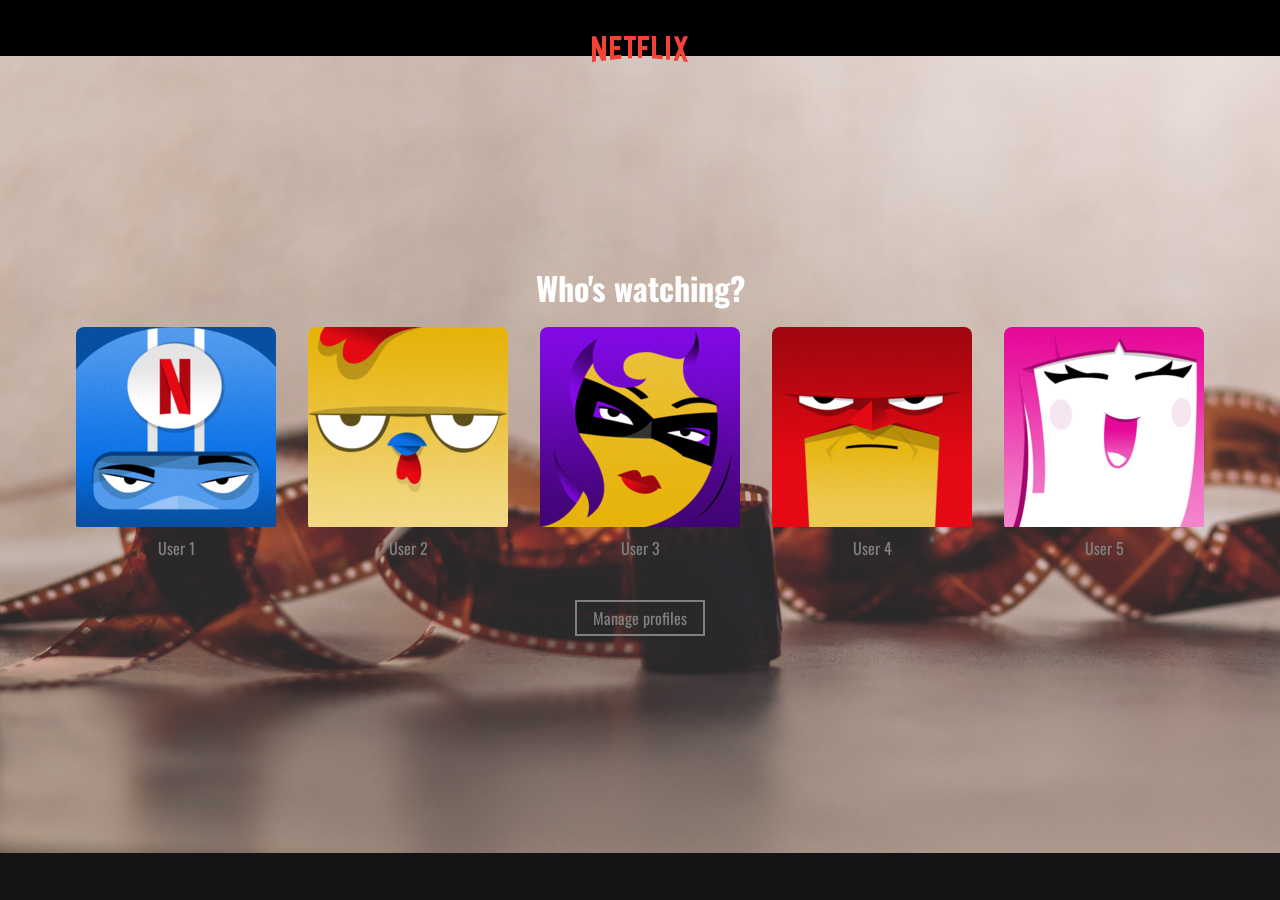
<file: user.html>
<!DOCTYPE html>
<html lang="en">
<head>
    <meta charset="UTF-8">
    <meta http-equiv="X-UA-Compatible" content="IE=edge">
    <meta name="viewport" content="width=device-width, initial-scale=1.0">
    <link rel="stylesheet" href="./styles.css">
    <title>Netflix</title>
</head>
<body class="background">
    <section id="manage__users">
        <nav class="user-select__nav">
            <figure class="nav__logo">
                <img class="logo" src="./assets/logo.svg" alt="">
            </figure>
        </nav>
        <div class="row__user-select">
            <div class="user-select__page">
                <h1>Who's watching?</h1>
                <div class="container__user-select">
                    <div class="user-select">
                        <figure class="user__img--wrapper">
                            <img src="./assets/user1.png" alt="">
                        </figure>
                        <p class="user-name">User 1</p>
                    </div>
                    <div class="user-select">
                        <figure class="user__img--wrapper">
                            <img src="./assets/user2.png" alt="">
                        </figure>
                        <p class="user-name">User 2</p>
                    </div>
                    <div class="user-select">
                        <figure class="user__img--wrapper">
                            <img src="./assets/user3.png" alt="">
                        </figure>
                        <p class="user-name">User 3</p>
                    </div>
                    <div class="user-select">
                        <figure class="user__img--wrapper">
                            <img src="./assets/user4.png" alt="">
                        </figure>
                        <p class="user-name">User 4</p>
                    </div>
                    <div class="user-select">
                        <figure class="user__img--wrapper">
                            <img src="./assets/user5.png" alt="">
                        </figure>
                        <p class="user-name">User 5</p>
                    </div>
                </div>
                <span class="profile--btn">Manage profiles</p>
            </div>
        </div>
    </section>
</body>
</html>
</file>
<file: styles.css>
@import url('https://fonts.googleapis.com/css2?family=Oswald:wght@400;500;700&display=swap');

* {
    margin: 0;
    padding: 0;
    box-sizing: border-box;
    font-family: 'Oswald', sans-serif;
}

a {
    text-decoration: none;
}

button {

}

img {
    width: 100%;
    cursor: pointer;
}

section {
    background-color: #141414;
}

.background {
    background-color: #141414;
    color: white;
}

body {
    background-image: url(./assets/bg.jpg);
    background-size: cover;
    height: 100%;
    background-repeat: no-repeat;
    overflow: hidden;
    color: white;
    background-color: #141414;
}

nav {
    width: 100%;
    height: 56px;
    padding: 0 50px;
    background-color: #242424;
    position: fixed;
    background: transparent;
}

/*

NAVIGATION

*/

.nav__container {
    display: flex;
    justify-content: space-between;
}

.dropdown {
    position: relative;
    display: inline-block;
}

.dropdown-content {
    display: none;
    position: absolute;
    background-color: transparent;
    min-width: 160px;
    z-index: 1;
}

.dropdown-content a {
    color: #bbbfff;
    font-size: 16px;
    padding: 12px 16px;
    display: block;
}

.dropdown:hover .dropdown-content {
    display: block;
    transition: all 300ms ease;
}

.nav__left {
    display: flex;
}

.nav__right {
    display: flex;
}

.search-box {
    position: absolute;
    top: 50%;
    left: 50%;
    transform: translate(-50%);
    background: #fffbbb;
    height: 40px;
    border-radius: 40px;
    padding: 10px;
}

.search-box:hover > .search-txt {
    width: 240px;
    padding: 0 6px;
}

.search-box:active > .search-btn {
    background: white;
}

.search-btn {
    color: #e84118;
    width: 40px;
    height: 40px;
    border-radius: 50%;
    background: #2f3650;
    display: flex;justify-content: center;align-items: center;
}

.search-txt {
    border: none;
    background: none;
    outline: none;
    float: left;
    padding: 0;
    color: white;
    font-size: 16px;
    transition: 0.4s;
    line-height: 40px;
    width: 0px;
}


/* 

LANDING PAGE 

*/

.container {
    width: 100%;
    height: ;
    top: -80px;
    position: absolute;
    display: flex;
    flex-direction: column;
}

.row {
    
}

.logo {
    height: 96px;
}

.logo__wrapper {
    height: 16px;
}

.interact-btns {
    display: flex;
}

.play-btn {
    display: flex;
}

.info-btn {
    display: flex;
}


















/*

USER SELECT

*/

#manage__users {

}

.row__user-select {
    align-items: center;
}

.user-select__nav {
    background-color: black;
    padding: 0 40px;
    align-items: center;
}

.nav__logo {
    height: 120px;
}

.user-select__page {
    display: flex;
    flex-direction: column;
    align-items: center;
    justify-content: center;
    position: absolute;
    top: 0;
    left: 0;
    bottom: 0;
    right: 0;
    z-index: 100;
}

.container__user-select {
    display: flex;
    justify-content: center;
    max-width: 1200px;
    width: 100%;
}

.user__select {
    display: flex;
    text-align: center;
    margin: 16px;
    cursor: pointer;
}

.user-name:hover {
    color: white;
}
.user__img--wrapper:hover {
    outline: 4px solid white;
    outline-offset: -5px;
    color: white;
}

.user__img--wrapper {
    margin: 16px 16px 4px;
    border-radius: 8px;
    overflow: hidden;
    padding-bottom: ;
}

.user-name {
    text-align: center;
    color: #808080;
}

.profile--btn {
    margin-top: 40px;
    padding: 4px 16px;
    border: solid 2px #808080;
    cursor: pointer;
    color: #808080;
}

.profile--btn:hover {
    color: white;
    border: solid 2px white;
}
</file>
